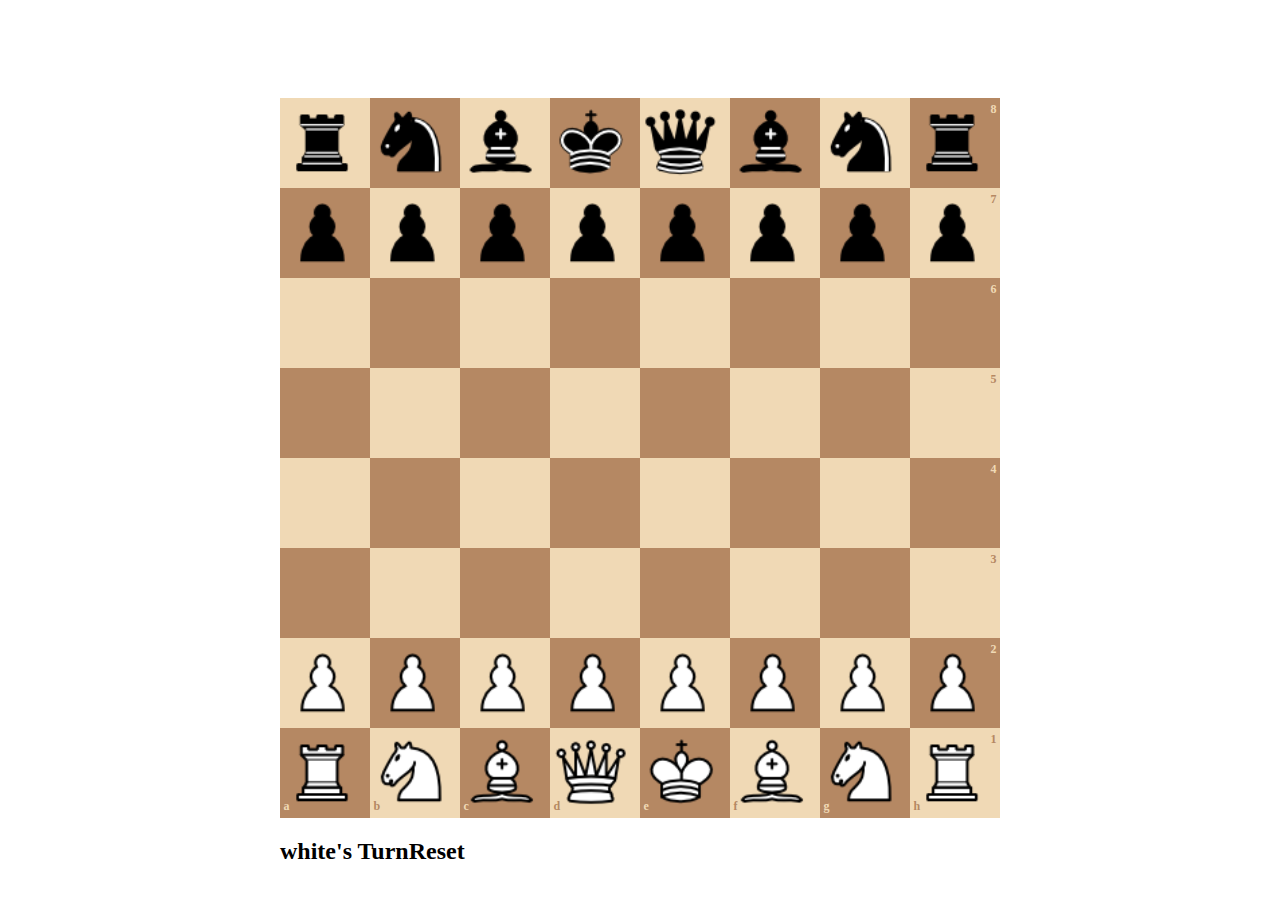
<file: Chess.html>
<!DOCTYPE html>
<html lang="en">
<head>
    <meta charset="UTF-8">
    <meta name="viewport" content="width=device-width, initial-scale=1.0">
    <title>Chess</title>
    <link rel="stylesheet" href="Chess.css">
     
</head>
<body>
    <div class="chessboard"> 
        <!-------8th Rank-->
        <div class="square white">
            <div class="piece rook8a rook" color="Black" id="1">
                <img src="Brook.png" alt="Rook" >
            </div>
        </div> 
        <div class="square black">
            <div class="piece kinght8b knight" color="Black">
                <img src="Bknight.png" alt="R">
            </div>
        </div> 
        <div class="square white">
            <div class="piece bishop8c bishop" color="Black">
                <img src="Bbishop.png" alt="Bishop">
            </div>
        </div> 
        <div class="square black">
            <div class="piece king8d king" color="Black">
                <img src="Bking.png" alt="King">
            </div>
        </div> 
        <div class="square white">
            <div class="piece queen8e queen" color="Black">
                <img src="Bqueen.png" alt="Queen">
            </div>
        </div> 
        <div class="square black">
            <div class="piece bishop8f bishop" color="Black">
                <img src="Bbishop.png" alt="Bishop">
            </div>
        </div> 
        <div class="square white">
            <div class="piece kinght8g knight" color="Black">
                <img src="Bknight.png" alt="R">
            </div>
        </div> 
        <div class="square black"><div class="coordinate rank whiteText">8</div>
    
        <div class="piece rook8g rook" color="Black">
            <img src="Brook.png" alt="Rook">
        </div>
    </div> 

             <!-------7th Rank-->
             <div class="square black"><div class="piece pawn7a pawn" color="Black">
                <img src="Bpawn.png" alt="Pawn">
            </div>
        </div> 
             <div class="square white">
                <div class="piece pawn7b pawn" color="Black">
                    <img src="Bpawn.png" alt="Pawn">
                </div>

             </div> 
             <div class="square black">
                <div class="piece pawn7c pawn" color="Black">
                    <img src="Bpawn.png" alt="Pawn">
                </div>
             </div> 
             <div class="square white">
                <div class="piece pawn7d pawn" color="Black">
                    <img src="Bpawn.png" alt="Pawn">
                </div>
             </div> 
             <div class="square black">
                <div class="piece pawn7e pawn" color="Black">
                    <img src="Bpawn.png" alt="Pawn">
                </div>
             </div> 
             <div class="square white">
                <div class="piece pawn7f pawn" color="Black">
                    <img src="Bpawn.png" alt="Pawn">
                </div>
             </div> 
             <div class="square black">
                <div class="piece pawn7g pawn" color="Black">
                <img src="Bpawn.png" alt="Pawn">
            </div></div> 
             <div class="square white"><div class="coordinate rank blackText">7</div>
             <div class="piece pawn7h pawn" color="Black">
                <img src="Bpawn.png" alt="Pawn">
            </div></div> 

              <!-------6th Rank-->
              <div class="square white"></div> 
             <div class="square black"></div> 
             <div class="square white"></div> 
             <div class="square black"></div> 
             <div class="square white"></div> 
             <div class="square black"></div> 
             <div class="square white"></div> 
             <div class="square black"><div class="coordinate rank whiteText">6</div></div> 

             <!-------5th Rank-->
             <div class="square black"></div> 
             <div class="square white"></div> 
             <div class="square black"></div> 
             <div class="square white"></div> 
             <div class="square black"></div> 
             <div class="square white"></div> 
             <div class="square black"></div> 
             <div class="square white"><div class="coordinate rank blackText">5</div></div> 

             <!-------4th Rank-->
             <div class="square white"></div> 
             <div class="square black"></div> 
             <div class="square white"></div> 
             <div class="square black"></div> 
             <div class="square white"></div> 
             <div class="square black"></div> 
             <div class="square white"></div> 
             <div class="square black"><div class="coordinate rank whiteText">4</div></div> 

             <!-------3th Rank-->
             <div class="square black"></div> 
             <div class="square white"></div> 
             <div class="square black"></div> 
             <div class="square white"></div> 
             <div class="square black"></div> 
             <div class="square white"></div> 
             <div class="square black"></div> 
             <div class="square white"><div class="coordinate rank blackText">3</div></div> 

             <!-------2th Rank-->
             <div class="square white">
                <div class="piece pawn2a pawn" color="white" id="pawn2a">
                <img src="Wpawn.png" alt="pawn">
            </div></div> 
             <div class="square black"><div class="piece pawn2b pawn" color="white">
                <img src="Wpawn.png" alt="pawn">
            </div></div> 
             <div class="square white"><div class="piece pawn2c pawn" color="white">
                <img src="Wpawn.png" alt="pawn">
            </div></div> 
             <div class="square black"><div class="piece pawn2d pawn" color="white">
                <img src="Wpawn.png" alt="pawn">
            </div></div> 
             <div class="square white"><div class="piece pawn2e pawn" color="white">
                <img src="Wpawn.png" alt="pawn">
            </div></div> 
             <div class="square black"><div class="piece pawn2f pawn" color="white">
                <img src="Wpawn.png" alt="pawn">
            </div></div> 
             <div class="square white"><div class="piece pawn2g pawn" color="white">
                <img src="Wpawn.png" alt="pawn">
            </div></div> 
             <div class="square black"><div class="coordinate rank whiteText">2</div>
             <div class="piece pawn2h pawn" color="white">
                <img src="Wpawn.png" alt="pawn">
            </div>
            </div> 
                 <!-------1th Rank-->
                <div class="square black">
                    <div class="coordinate whiteText">a</div>
                    <div class="piece rook1a rook" color="white">
                        <img src="Wrook.png" alt="Rook">
                    </div>
                 </div> 
                 <div class="square white">
                    <div class="coordinate blackText">b</div>
                    <div class="piece kinght1b knight" color="white">
                        <img src="Wknight.png" alt="Knight">
                    </div>
                 </div> 
                 <div class="square black">
                    <div class="coordinate whiteText">c</div>
                    <div class="piece bishop1c bishop" color="white">
                        <img src="Wbishop.png" alt="Bishop">
                    </div>
                 </div> 
                 <div class="square white">
                    <div class="coordinate blackText">d</div>
                    <div class="piece queen1d queen" color="white">
                        <img src="Wqueen.png" alt="Queen">
                    </div>
                 </div> 
                 <div class="square black">
                    <div class="coordinate whiteText">e</div>
                    <div class="piece King1e king" color="white">
                        <img src="Wking.png" alt="King">
                    </div>
                 </div> 
                 <div class="square white">
                    <div class="coordinate blackText">f</div>
                    <div class="piece bishop1f bishop" color="white">
                        <img src="Wbishop.png" alt="Bishop">
                    </div>
                 </div> 
                 <div class="square black">
                    <div class="coordinate whiteText">g</div>
                    <div class="piece kinght1g knight" color="white">
                        <img src="Wknight.png" alt="Knight">
                    </div>
                 </div> 
                 <div class="square white">
                    <div class="coordinate rank blackText">1</div>
                    <div class="coordinate blackText">h</div>
                    <div class="piece rook1h rook" color="white">
                        <img src="Wrook.png" alt="Rook">
                    </div>
                 </div>  
 
        <h2 id="tog">white's Turn</h2>
        <h2 id="reset-button">Reset</h2>
    </div>
    <script src="Chess.js"></script>
</body>
</html>
</file>
<file: Chess.css>
body
{
    display: flex;
    align-items: center;
    justify-content: center;
    height: 100vh;
}
.chessboard
{
    width:80vh;
    height: 80vh;
    margin: 0 auto;
    display: flex;
    flex-wrap: wrap;
}
.square{
    width:12.5%;
    height: 12.5%;
    float: left;
    display: flex;
    justify-content: center;
    align-items: center;
    position: relative;
}
.white
{
    background-color: #f0d9b5;
}
.black{
    background-color: #b58863;
}


.coordinate{
    height:auto;
    display: flex;
    bottom: 4%;
    left: 4%;
    position: absolute;
    font-size: 12px;
    font-weight: bold;
}

.whiteText
{
    color: #f0d9b5;
}
.blackText{
    color: #b58863;
}
.rank{
     top: 4%;
     right: 4%;
     left: auto;
    }

.piece{
    width: 100%;
    z-index: 1;
    cursor: pointer;
}

.piece img
{
    max-width: 90%;
    width: 90%;
    height: auto;
}
@media (min-width:600px)
{   .chessBoard
    {
    width: 600px;
    height: 600px;
}   
}
@media (max-width:600px)
{  .coordinate
    {
        font-size: 8px;
    }
    
}
</file>
